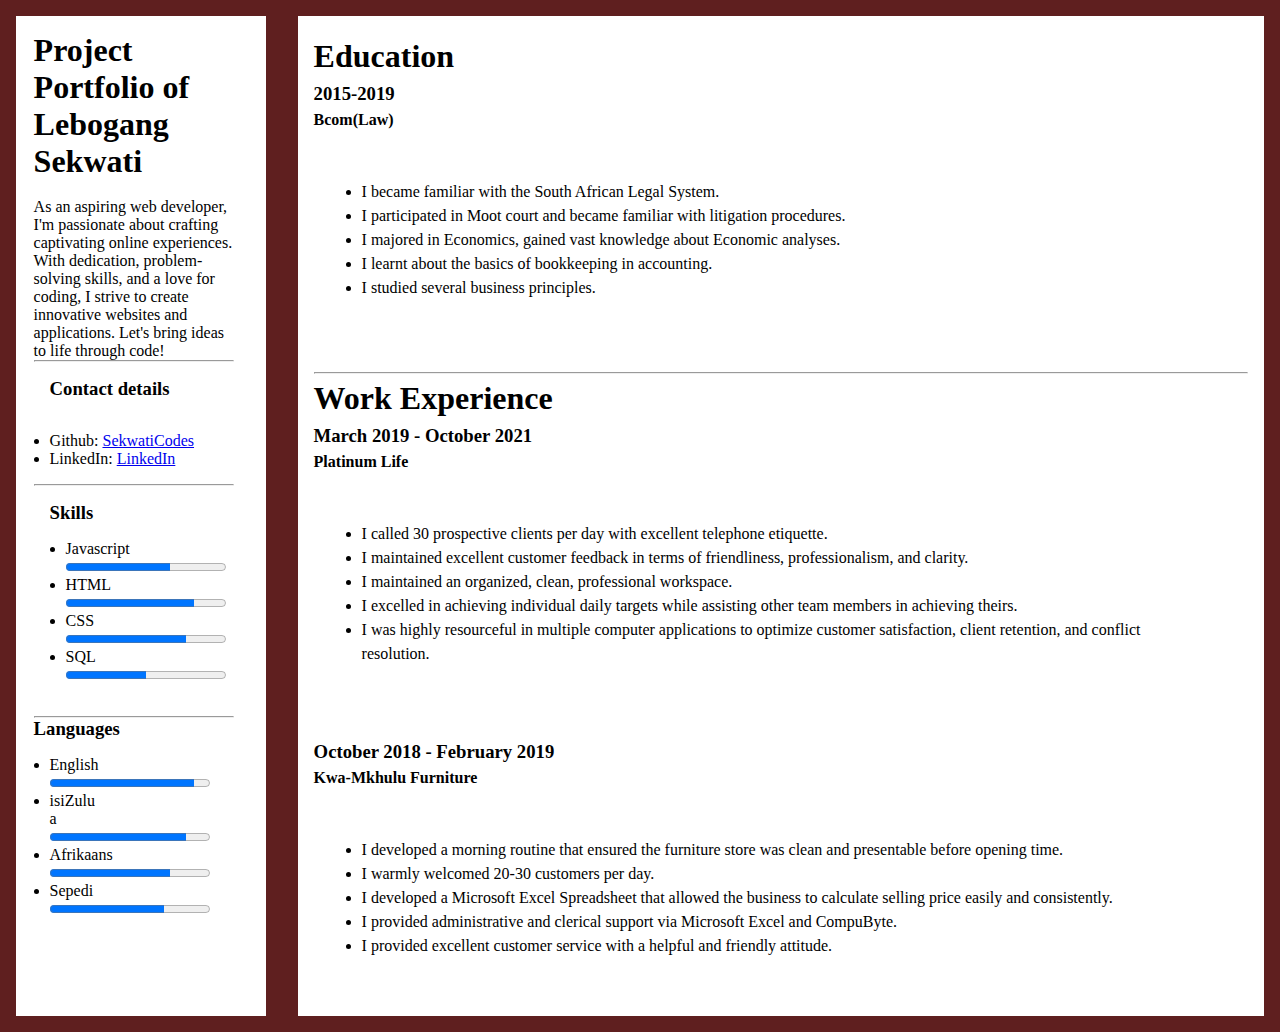
<file: index.html>
<!DOCTYPE html>
<html lang="en">

<head>
    <meta charset="UTF-8" />
    <meta name="viewport" content="width=device-width, initial-scale=1.0" />
    <link rel="stylesheet" href="style.css" />
    <link rel="stylesheet" href="https://cdnjs.cloudflare.com/ajax/libs/font-awesome/6.4.0/css/all.min.css"
        integrity="sha512-iecdLmaskl7CVkqkXNQ/ZH/XLlvWZOJyj7Yy7tcenmpD1ypASozpmT/E0iPtmFIB46ZmdtAc9eNBvH0H/ZpiBw=="
        crossorigin="anonymous" referrerpolicy="no-referrer" />
    <title>Lebogang Sekwati CV</title>
</head>

<body>
    <main>
        <section class="left">
            <div class="left-image">

                <h1> Project Portfolio of Lebogang Sekwati</h1>
                <br>
                <p>As an aspiring web developer, I'm passionate about crafting captivating online experiences. With
                    dedication, problem-solving skills, and a love for coding, I strive to create innovative
                    websites and applications. Let's bring ideas to life through code!</p>
                    <hr>

                <h3 class="h3">Contact details</h3>
                <ul>
                    <li>Github: <a href="https://github.com/Sekwaticode">SekwatiCodes</a></li>
                    <li>LinkedIn: <a href="https://www.linkedin.com/in/lebogang-sekwati-544751191">LinkedIn</a></li>
                </ul>

                <hr />

                <div class="skills">
                    <h3>Skills</h3>
                    <ul>
                        <li>
                            <p>Javascript</p>
                            <progress max="100" value="65"></progress>
                        </li>
                        <li>
                            <p>HTML</p>
                            <progress max="100" value="80"></progress>
                        </li>
                        <li>
                            <p>CSS</p>
                            <progress max="100" value="75"></progress>
                        </li>
                        <li>
                            <p>SQL</p>
                            <progress max="100" value="50"></progress>
                        </li>
                    </ul>
                </div>
                <hr>
                <h3>Languages</h3>
                <ul>
                    <li>
                        <p>English</p>
                        <progress max="100" value="90"></progress>
                    </li>
                    <li>
                        <p>isiZulu</p>a
                        <progress max="100" value="85"></progress>
                    </li>
                    <li>
                        <p>Afrikaans</p>
                        <progress max="100" value="75"></progress>
                    </li>
                    <li>
                        <p>Sepedi</p>
                        <progress max="70" value="50"></progress>
                    </li>
                </ul>
            </div>

            </div>
        </section>

        <section class="right">
            <div class="experience">

                <h1>Education</h1>
                <h3>2015-2019</h3>
                <h4>Bcom(Law)</h4>

                <ul>
                    <li>I became familiar with the South African Legal System.</li>
                    <li>I participated in Moot court and became familiar with litigation procedures.</li>
                    <li>I majored in Economics, gained vast knowledge about Economic analyses.</li>
                    <li>I learnt about the basics of bookkeeping in accounting.</li>
                    <li>I studied several business principles.</li>
                </ul>

                <br>
                <hr>

                <div class="experience">
                    <h1>Work Experience</h1>
                    <h3>March 2019 - October 2021</h3>
                    <h4>Platinum Life</h4>

                    <ul>
                        <li>I called 30 prospective clients per day with excellent telephone etiquette.</li>
                        <li>I maintained excellent customer feedback in terms of friendliness, professionalism, and
                            clarity.</li>
                        <li>I maintained an organized, clean, professional workspace.</li>
                        <li>I excelled in achieving individual daily targets while assisting other team members in
                            achieving theirs.</li>
                        <li>I was highly resourceful in multiple computer applications to optimize customer satisfaction,
                            client
                            retention, and conflict resolution.</li>
                    </ul>

                    <br>

                    <h3>October 2018 - February 2019</h3>
                    <h4>Kwa-Mkhulu Furniture</h4>

                    <ul>
                        <li>I developed a morning routine that ensured the furniture store was clean and presentable
                            before
                            opening time.</li>
                        <li>I warmly welcomed 20-30 customers per day.</li>
                        <li>I developed a Microsoft Excel Spreadsheet that allowed the business to calculate selling price
                            easily and consistently.</li>
                        <li>I provided administrative and clerical support via Microsoft Excel and CompuByte.</li>
                        <li>I provided excellent customer service with a helpful and friendly attitude.</li>
                    </ul>


                </div>

            </div>

        </section>
    </main>
</body>

</html>
</file>
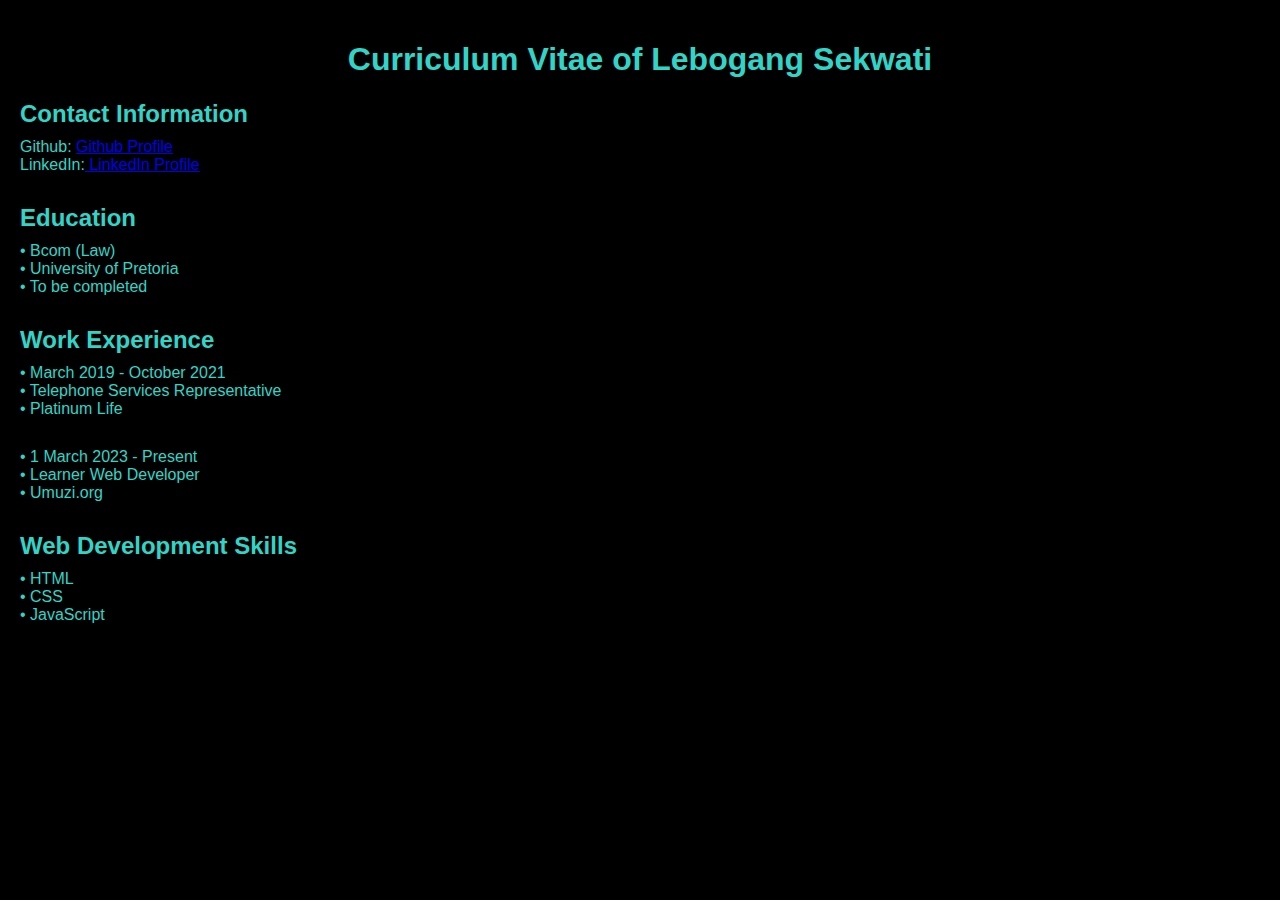
<file: LebogangSekwatiCV.html>
<!DOCTYPE html>
<html>
  <head>
    <title>Lebogang Sekwati CV website</title>

    <style>
      body {
        font-family: Arial, sans-serif;
        margin: 0;
        padding: 20px;
      }

      h1 {
        text-align: center;
        color: #30D5C8;
      }

      .color {
        color: white;
      }

      .section {
        margin-bottom: 30px;
        color: #30D5C8;
      }

      .section h2 {
        margin-bottom: 10px;
      }

      body {
        background-color: black;
      }

      .section p {
        margin: 0;
      }

      .section ul {
        list-style-type: none;
        padding: 0;
        margin: 0;
      }

      .section ul li::before {
        content: "• ";
      }

      .fixed-image {
        width: 500px;
        height: 500px;
      }

      .section:last-child {
        margin-bottom: 0;
      }
    </style>
  </head>

  <body>
    <h1>Curriculum Vitae of Lebogang Sekwati</h1>

    <div class="section">
      <h2>Contact Information</h2>
      <p>Github: <a href="https://github.com/Sekwaticode">Github Profile</a></p>
      <p>
        LinkedIn:<a
          href="https://www.linkedin.com/in/lebogang-sekwati-544751191"
        >
          LinkedIn Profile
        </a>
      </p>
    </div>

    <div class="section">
      <h2 >Education</h2>
      <ul>
        <li>Bcom (Law)</li>
        <li>University of Pretoria</li>
        <li>To be completed</li>
      </ul>
    </div>

    <div class="section">
      <h2>Work Experience</h2>
      <ul>
        <li>March 2019 - October 2021</li>
        <li>Telephone Services Representative</li>
        <li>Platinum Life</li>
       
      </ul>
    </div>

    <div class="section">
      <ul>
        <li>1 March 2023 - Present</li>
        <li>Learner Web Developer</li>
        <li>Umuzi.org</li>
        
      </ul>
    </div>

    <div class="section">
      <h2>Web Development Skills</h2>
      <ul>
        <li>HTML</li>
        <li>CSS</li>
        <li>JavaScript</li>
      </ul>
    </div>
  </body>
</html>
</file>
<file: style.css>
@import url("https://fonts.googleapis.com/css2?family=Roboto&display=swap");

*,
body {
  margin: 0;
  padding: 0;
  box-sizing: border-box;
}

body {
  background-color: rgb(95, 31, 31);
}

ul {
 
  padding:1rem;
}
.h3{
    padding: 1rem;
}
main {
  margin: 1rem;
  display: grid;
  grid-template-columns: 20% 1fr;
  grid-gap: 2rem;
}

.skills,
.About {
  padding: 1rem;
} 
 .experience{
    line-height: 1.5;

 }

 .experience ul{
    margin: 2rem;

 }
.education{
    padding: 1rem;
    line-height:1.5;
}
.education ul{
margin: 2rem
}
.left {
  background-color:white;
  height: 1000px;
  padding: 1rem;
}
.left-image {
  position: relative;
  bottom: 0;
  left: 0.1rem;
  width: 200px;
}
.right{
    background-color: white;
    padding: 1rem;
    height: 1000px
}
</file>
